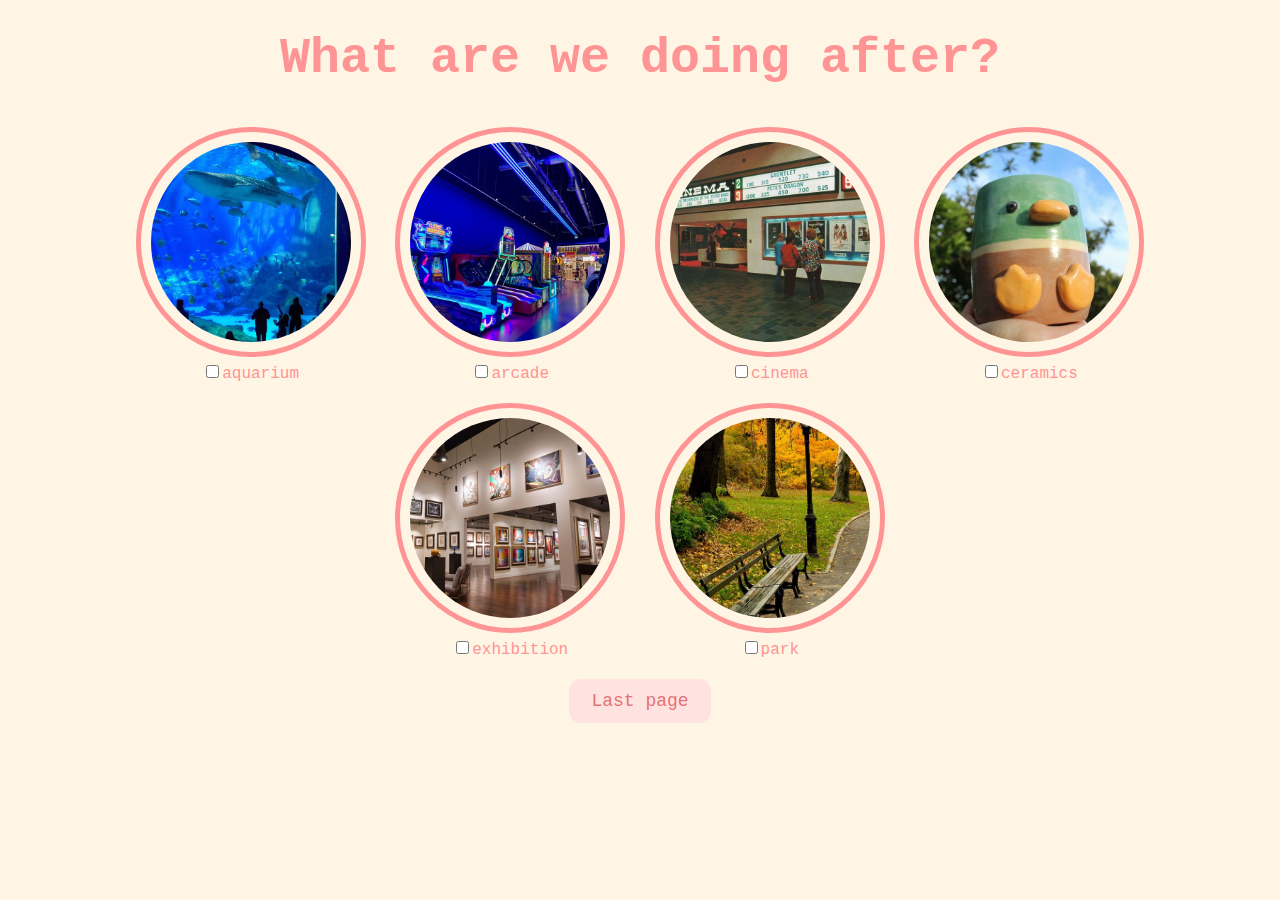
<file: activities.html>
<!DOCTYPE html>
<html lang="en">
  <head>
    <meta charset="UTF-8" />
    <meta name="viewport" content="width=device-width, initial-scale=1.0" />
    <title>Activities</title>
    <link rel="stylesheet" href="css/activities.css" />
  </head>
  <body>
    <div id="activityquestion"><b>What are we doing after?</b></div>
    <div class="activities-selection">
      <div class="activity-item">
        <img src="activities/aquarium.jpeg" alt="aquarium" />
        <label
          ><input
            type="checkbox"
            name="activities"
            value="aquarium"
          />aquarium</label
        >
      </div>
      <div class="activity-item">
        <img src="activities/arcade.jpeg" alt="arcade" />
        <label
          ><input
            type="checkbox"
            name="activities"
            value="arcade"
          />arcade</label
        >
      </div>
      <div class="activity-item">
        <img src="activities/cinema.jpeg" alt="cinema" />
        <label
          ><input
            type="checkbox"
            name="activities"
            value="cinema"
          />cinema</label
        >
      </div>
      <div class="activity-item">
        <img src="activities/keramika.jpeg" alt="ceramics" />
        <label
          ><input
            type="checkbox"
            name="activities"
            value="ceramics"
          />ceramics</label
        >
      </div>
      <div class="activity-item">
        <img src="activities/kunsthalle.jpeg" alt="kunsthalle" />
        <label
          ><input
            type="checkbox"
            name="activities"
            value="kunsthalle"
          />exhibition</label
        >
      </div>
      <div class="activity-item">
        <img src="activities/park.jpeg" alt="park.jpeg" />
        <label
          ><input
            type="checkbox"
            name="activities"
            value="park.jpeg"
          />park</label
        >
      </div>
    </div>
    <button class="button" onclick="location.href='lastpage.html'">
      Last page
    </button>
  </body>
</html>
</file>
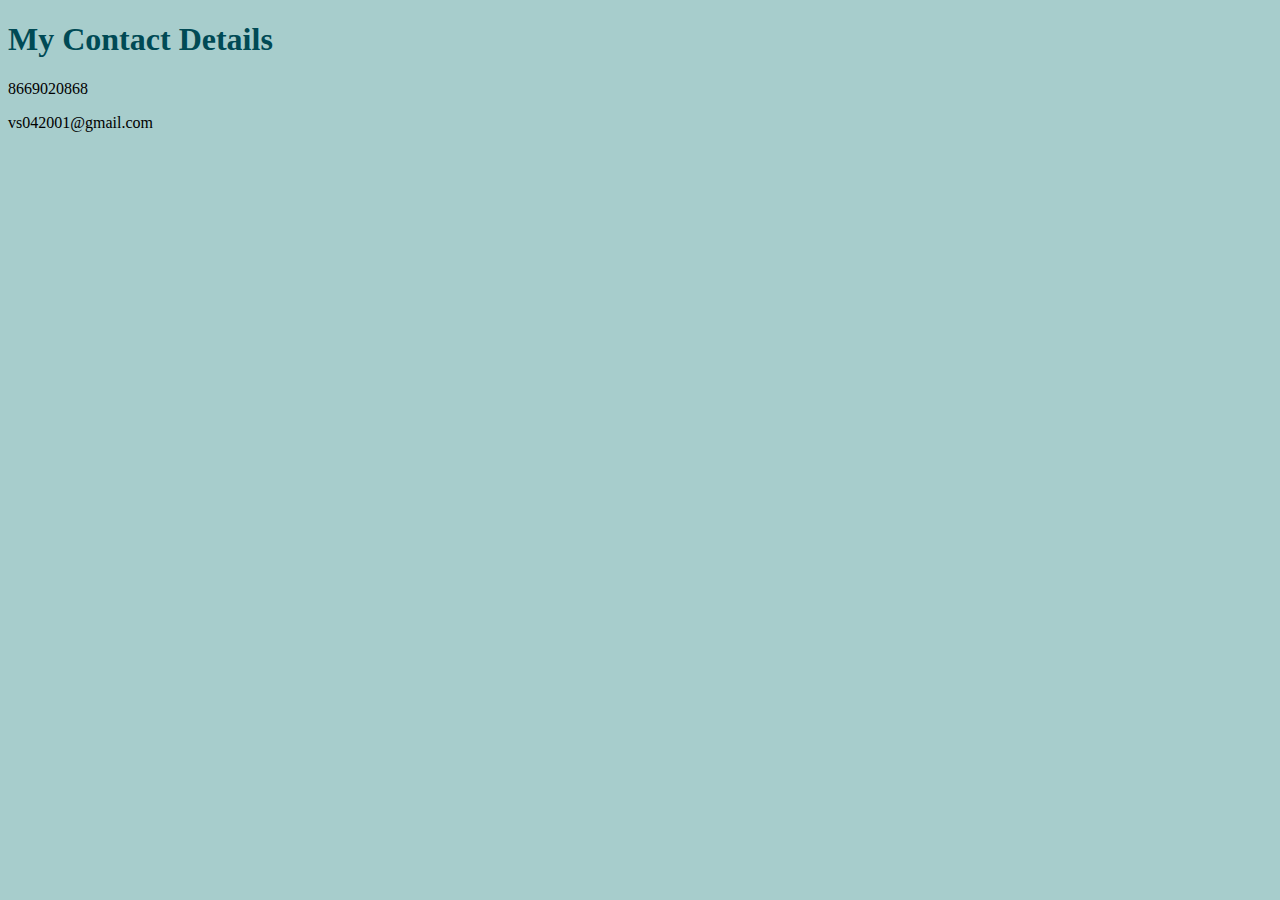
<file: contactme.html>
<!DOCTYPE html>
<html lang="en" dir="ltr">
  <head>
    <meta charset="utf-8">
    <title>Contact Me</title>
    <link rel="stylesheet" href="css/styles.css">
  </head>
  <body>
    <h1>
      My Contact Details
    </h1>
    <p>8669020868</p>
    <p>vs042001@gmail.com</p>
  </body>
</html>
</file>
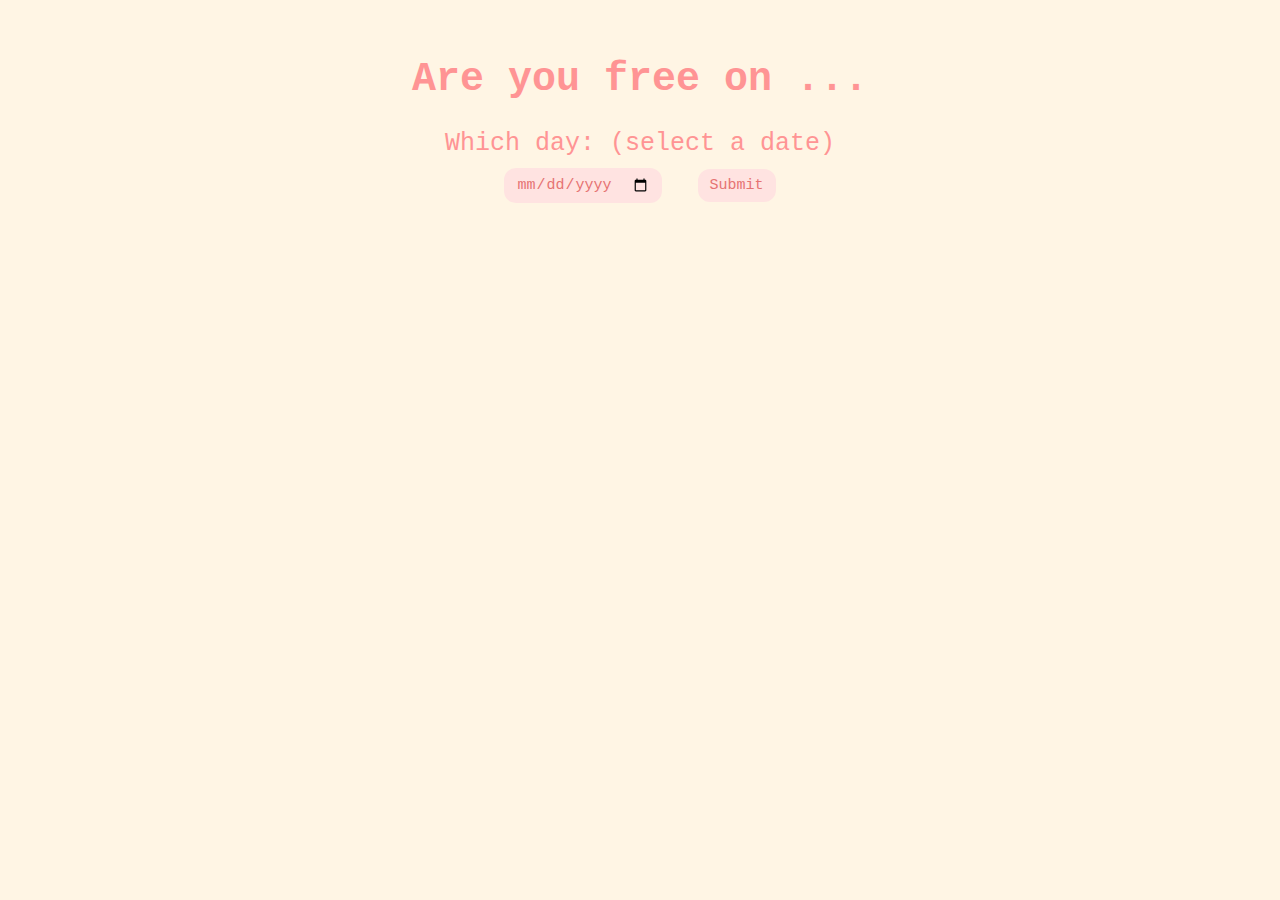
<file: date.html>
<!DOCTYPE html>
<html lang="en">
  <head>
    <meta charset="UTF-8" />
    <meta name="viewport" content="width=device-width, initial-scale=1.0" />
    <title>Date</title>
    <link rel="stylesheet" href="css/date.css" />
  </head>
  <body>
    <h1 title="choose a date">Are you free on ...</h1>
    <form class="form-group">
      <label>Which day: (select a date)</label>
      <div>
        <input type="date" />
        <button class="button" type="submit" formaction="food.html">
          Submit
        </button>
      </div>
    </form>
  </body>
</html>
</file>
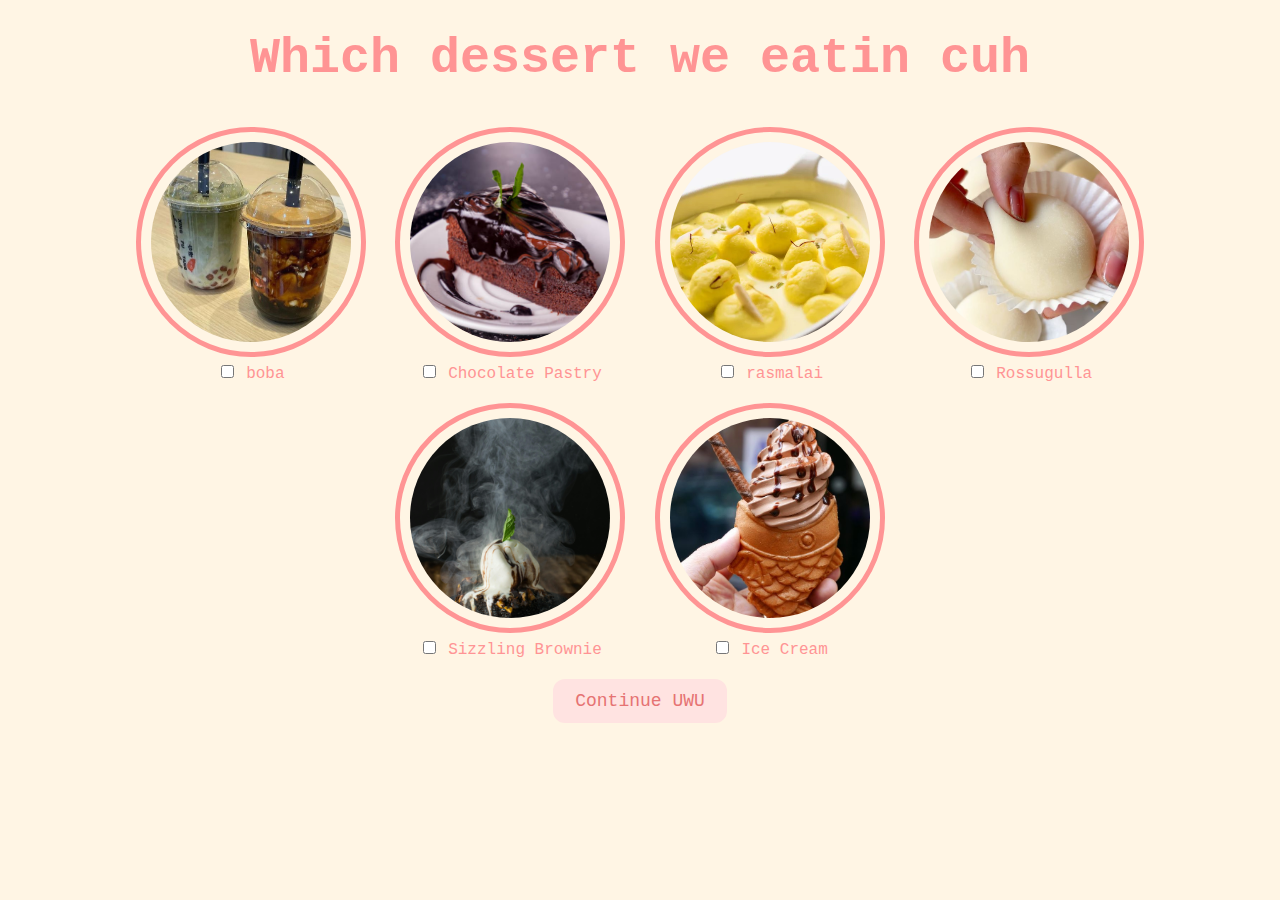
<file: dessert.html>
<!DOCTYPE html>
<html lang="en">
  <head>
    <meta charset="UTF-8" />
    <meta name="viewport" content="width=device-width, initial-scale=1.0" />
    <title>Dessert</title>
    <link rel="stylesheet" href="css/dessert.css" />
  </head>
  <body>
    <div id="dessertquestion">Which dessert we eatin cuh</div>

    <div class="dessert-selection">
      <div class="dessert-item">
        <img src="food/boba.jpeg" alt="boba" />
        <label
          ><input type="checkbox" name="dessert" value="boba" /> boba</label
        >
      </div>
      <div class="dessert-item">
        <img src="food/Chocolate.jpg" alt="chocolate pastry" />
        <label
          ><input type="checkbox" name="dessert" value="chocolate pastry" /> Chocolate Pastry</label
        >
      </div>
      <div class="dessert-item">
        <img src="food/rasmalai.jpg" alt="rasmalai" />
        <label><input type="checkbox" name="dessert" value="rasmalai" /> rasmalai</label>
      </div>
      <div class="dessert-item">
        <img src="food/mochi.jpeg" alt="Rossugulla" />
        <label
          ><input type="checkbox" name="dessert" value="Rossugulla" /> Rossugulla</label
        >
      </div>
      <div class="dessert-item">
        <img src="food/sizzling.jpg" alt="sizzling" />
        <label
          ><input type="checkbox" name="dessert" value="sizzling" /> Sizzling Brownie</label
        >
      </div>
      <div class="dessert-item">
        <img src="food/taiyaki.jpeg" alt="Ice Cream" />
        <label
          ><input type="checkbox" name="dessert" value="Ice Cream" />
          Ice Cream</label
        >
      </div>
    </div>
    <button class="button" onclick="location.href='activities.html'">
      Continue UWU
    </button>
  </body>
</html>
</file>
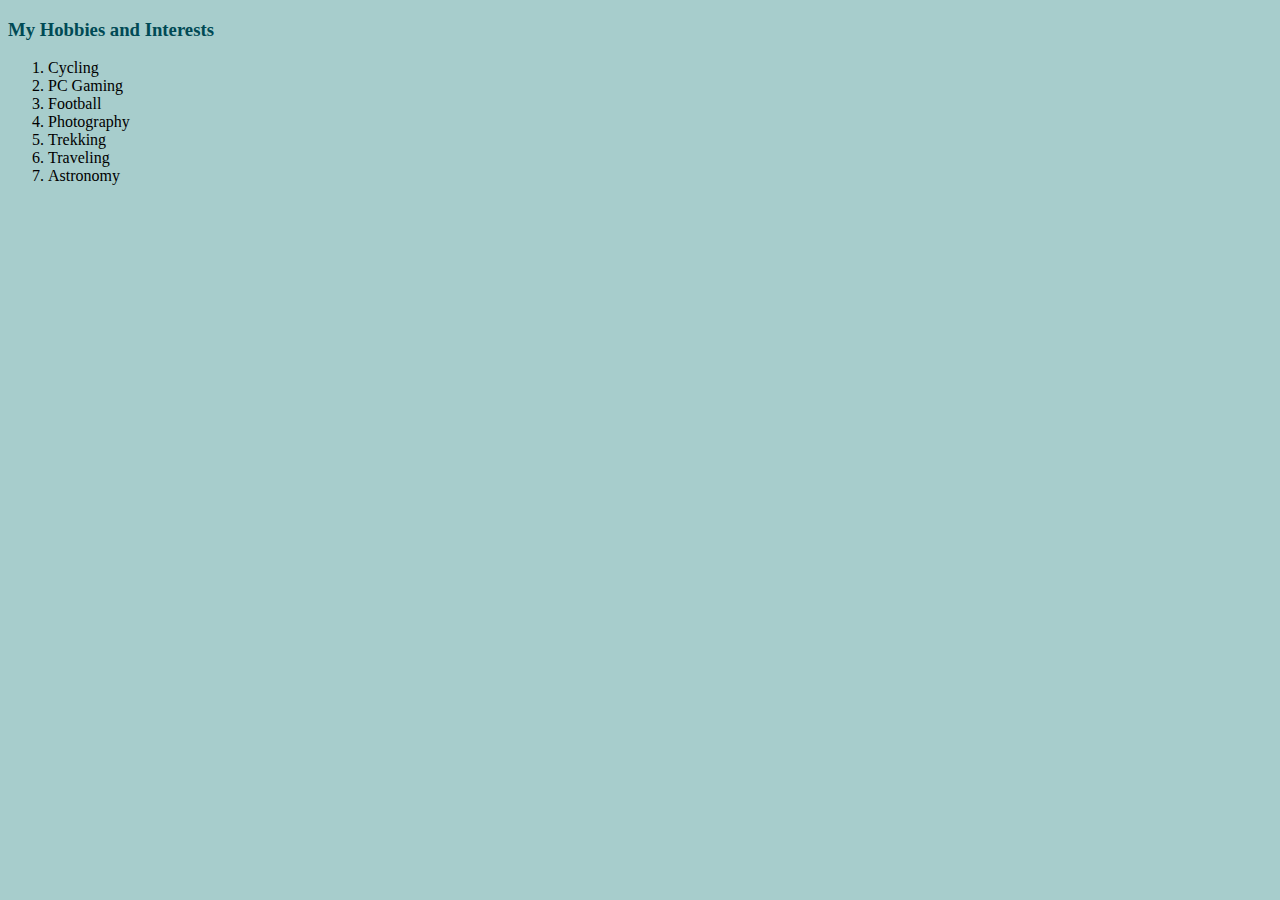
<file: hobbies.html>
<!DOCTYPE html>
<html lang="en" dir="ltr">
  <head>
    <meta charset="utf-8">
    <title>My Hobbies
    </title>
    <link rel="stylesheet" href="css/styles.css">
  </head>
  <body>
    <h3>My Hobbies and Interests
  </h3>
  <ol>
    <li>Cycling</li>
    <li>PC Gaming</li>
    <li>Football</li>
    <li>Photography</li>
    <li>Trekking</li>
    <li>Traveling</li>
    <li>Astronomy</li>
  </ol>
  </body>
</html>
</file>
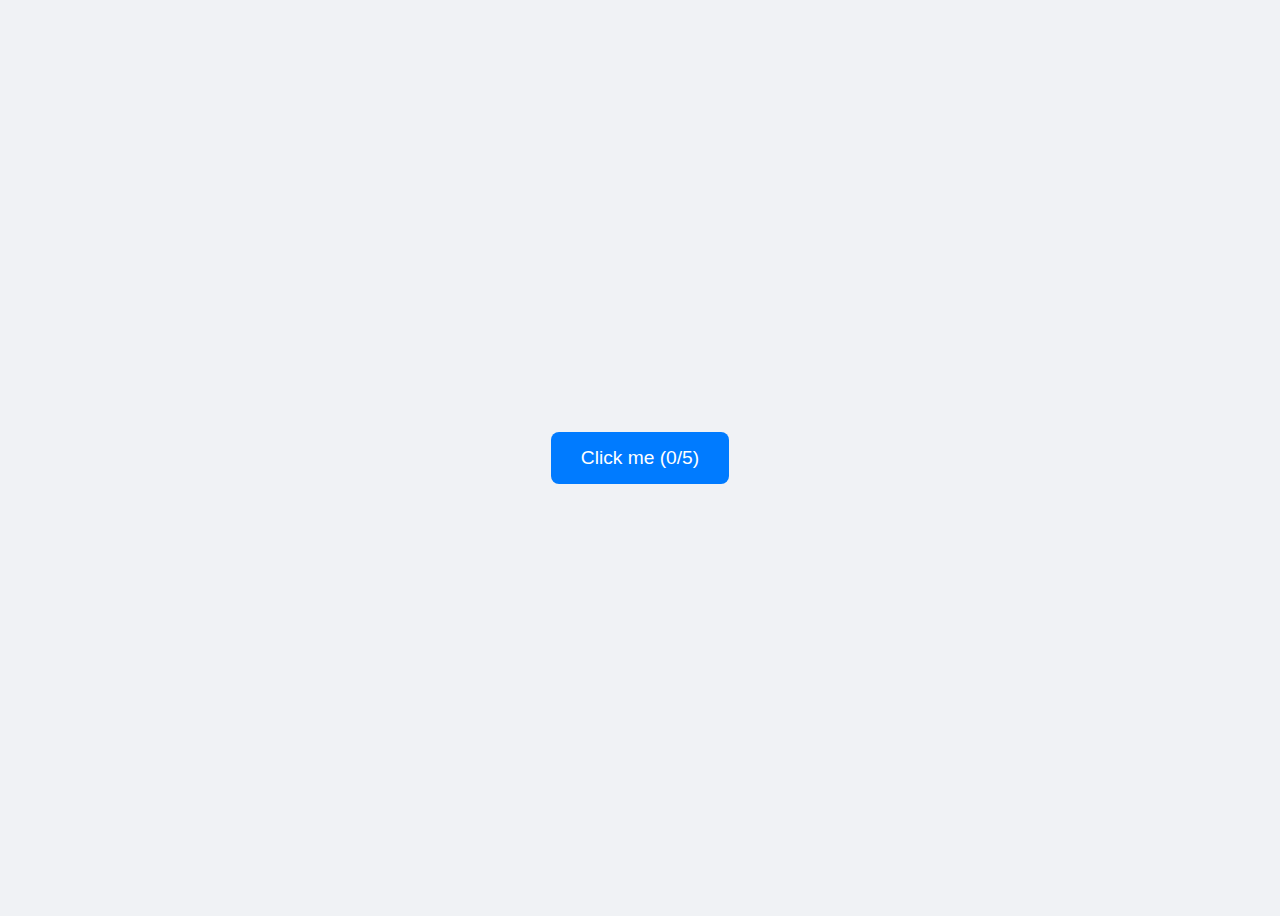
<file: index-button.html>
<!DOCTYPE html>
<html lang="en">
<head>
    <meta charset="UTF-8">
    <title>Click the Button</title>
    <style>
        body { display: flex; justify-content: center; align-items: center; height: 100vh; font-family: sans-serif; background-color: #f0f2f5; }
        button { padding: 15px 30px; font-size: 1.2rem; cursor: pointer; border: none; border-radius: 8px; background: #007bff; color: white; transition: transform 0.1s; }
        button:active { transform: scale(0.95); }
    </style>
</head>
<body>

    <button id="secretBtn">Click me (0/5)</button>

    <script>
        let clicks = 0;
        const btn = document.getElementById('secretBtn');

        btn.addEventListener('click', () => {
            clicks++;
            btn.textContent = `Click me (${clicks}/5)`;
            
            if (clicks === 5) {
                // Redirects to the next part
                window.location.href = "couple.html";
            }
        });
    </script>
</body>
</html>
</file>
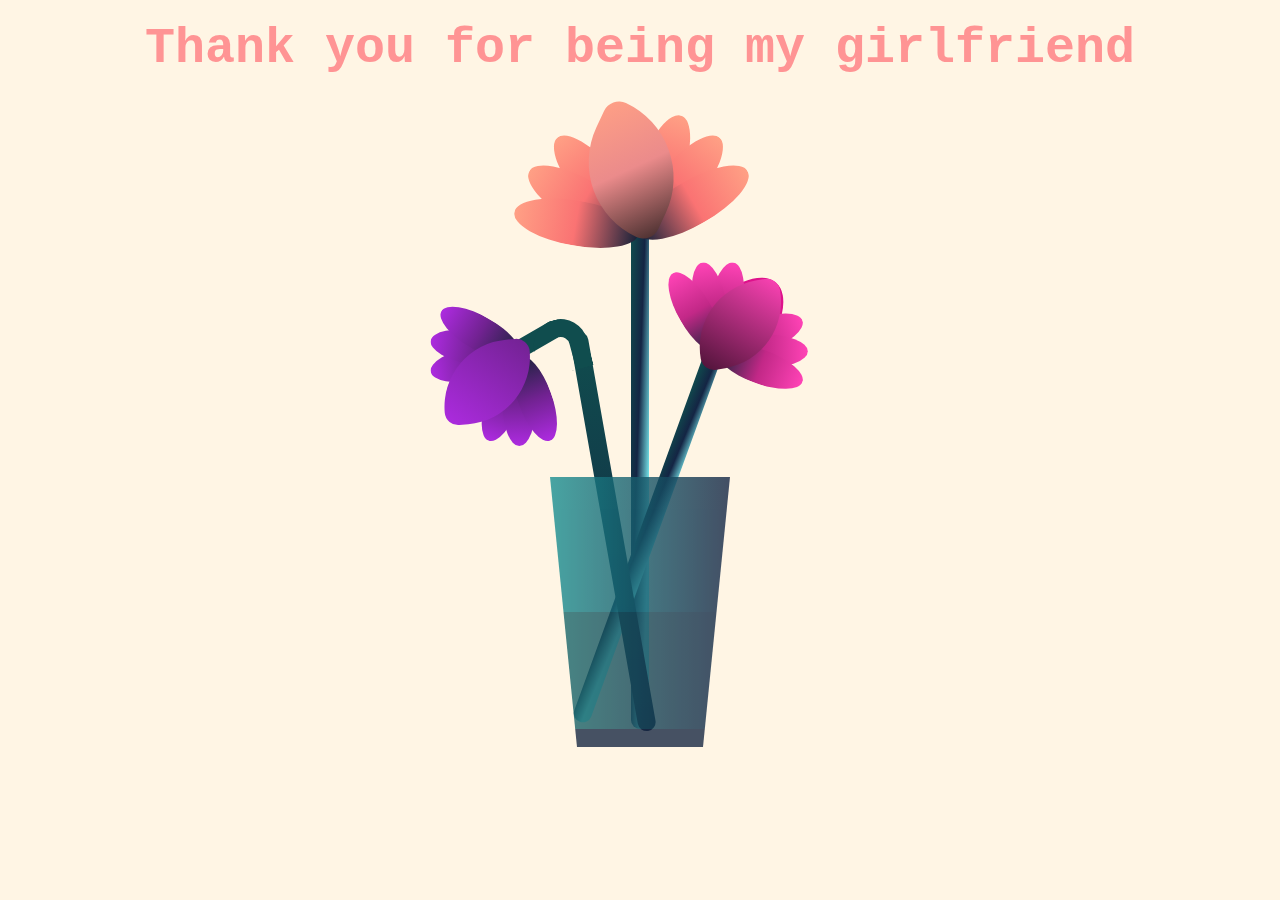
<file: lastpage.html>
<!DOCTYPE html>
<html lang="en">
  <head>
    <meta charset="UTF-8" />
    <meta name="viewport" content="width=device-width, initial-scale=1.0" />
    <title>Document</title>
    <link rel="stylesheet" href="css/flower.css" />
  </head>
  <body>
    <div id="thankyou"><b>Thank you for being my girlfriend</b></div>
    <div class="flower">
      <div class="f-wrapper">
        <div class="flower__line"></div>
        <div class="f">
          <div class="flower__leaf flower__leaf--1"></div>
          <div class="flower__leaf flower__leaf--2"></div>
          <div class="flower__leaf flower__leaf--3"></div>
          <div class="flower__leaf flower__leaf--4"></div>
          <div class="flower__leaf flower__leaf--5"></div>
          <div class="flower__leaf flower__leaf--6"></div>
          <div class="flower__leaf flower__leaf--7"></div>
          <div
            class="flower__leaf flower__leaf--8 flower__fall-down--yellow"
          ></div>
        </div>
      </div>

      <div class="f-wrapper f-wrapper--2">
        <div class="flower__line"></div>
        <div class="f">
          <div class="flower__leaf flower__leaf--1"></div>
          <div class="flower__leaf flower__leaf--2"></div>
          <div class="flower__leaf flower__leaf--3"></div>
          <div class="flower__leaf flower__leaf--4"></div>
          <div class="flower__leaf flower__leaf--5"></div>
          <div class="flower__leaf flower__leaf--6"></div>
          <div class="flower__leaf flower__leaf--7"></div>
          <div
            class="flower__leaf flower__leaf--8 flower__fall-down--pink"
          ></div>
        </div>
      </div>

      <div class="f-wrapper f-wrapper--3">
        <div class="flower__line"></div>
        <div class="f">
          <div class="flower__leaf flower__leaf--1"></div>
          <div class="flower__leaf flower__leaf--2"></div>
          <div class="flower__leaf flower__leaf--3"></div>
          <div class="flower__leaf flower__leaf--4"></div>
          <div class="flower__leaf flower__leaf--5"></div>
          <div class="flower__leaf flower__leaf--6"></div>
          <div class="flower__leaf flower__leaf--7"></div>
          <div
            class="flower__leaf flower__leaf--8 flower__fall-down--purple"
          ></div>
        </div>
      </div>
      <div class="flower__glass"></div>
    </div>
  </body>
</html>
</file>
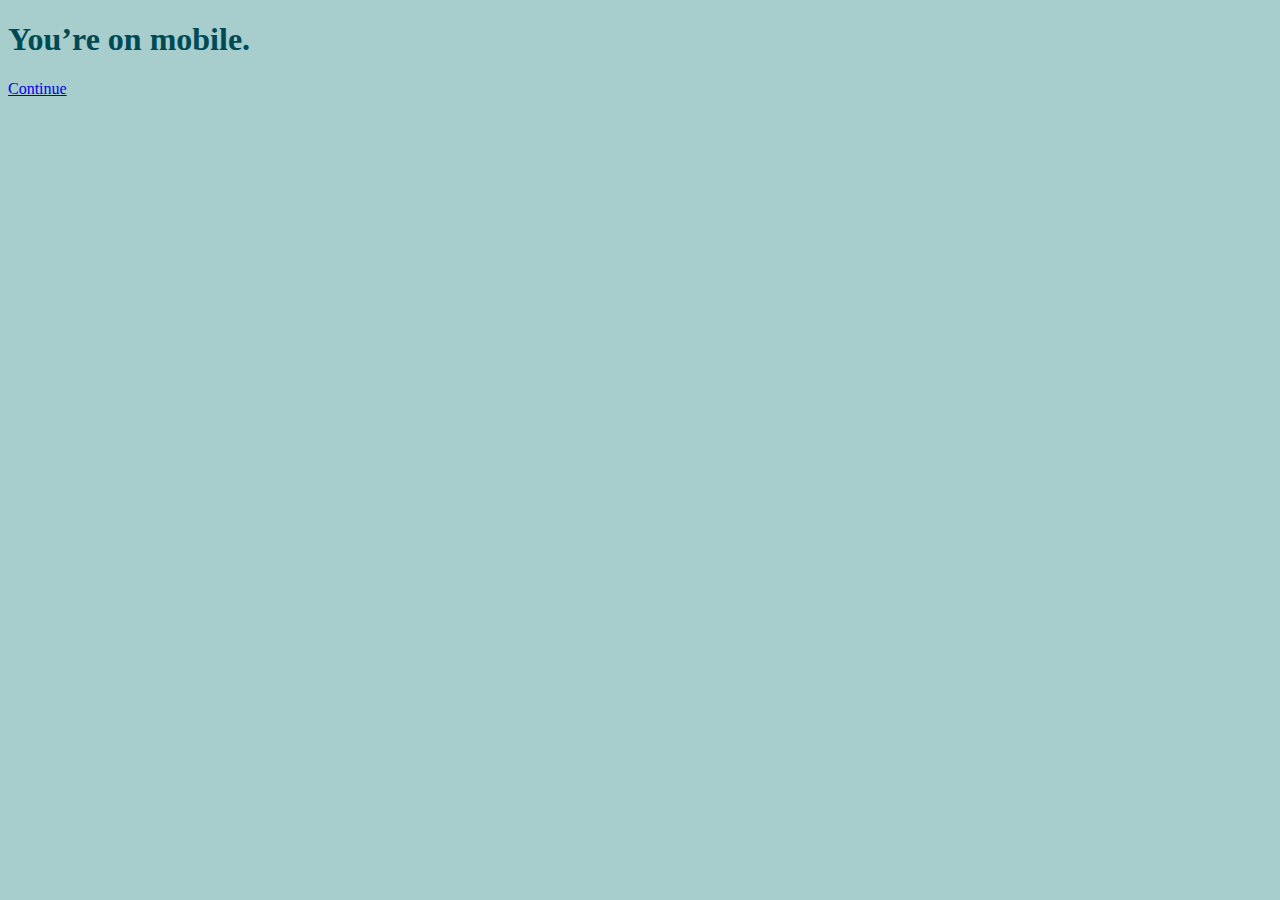
<file: secret-mobile.html>
<!DOCTYPE html>
<html lang="en">
<head>
  <meta charset="utf-8">
  <title>…</title>
  <link rel="stylesheet" href="css/styles.css">
</head>

<body>
  <h1>You’re on mobile.</h1>
  <p>
    <a href="valentine-mobile.html">Continue</a>
  </p>
</body>
</html>
</file>
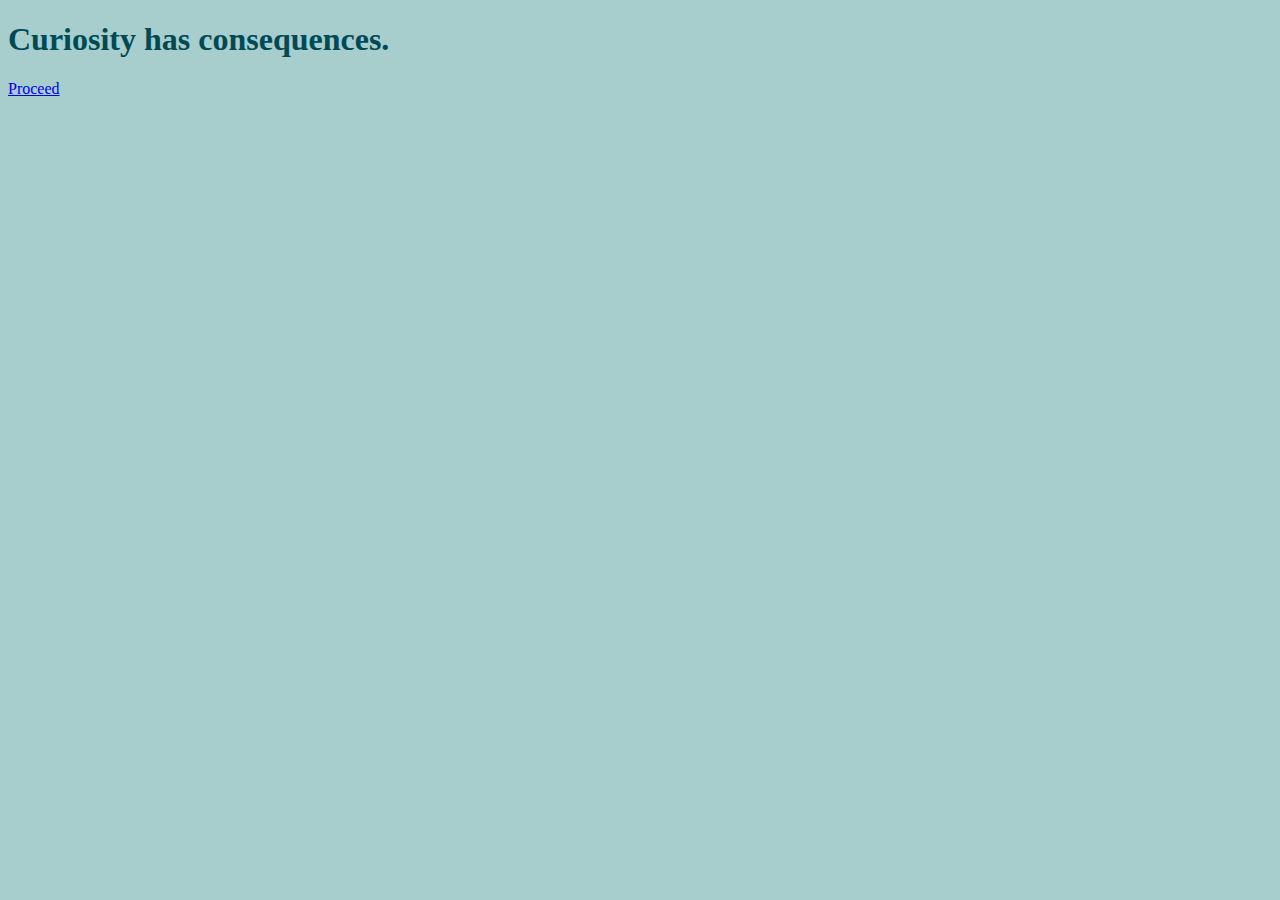
<file: secret.html>
<!DOCTYPE html>
<html lang="en">
<head>
  <meta charset="utf-8">
  <title>…</title>
  <link rel="stylesheet" href="css/styles.css">
</head>

<body>
  <h1>Curiosity has consequences.</h1>
  <p>
    <a href="valentine.html">Proceed</a>
  </p>
</body>
</html>
</file>
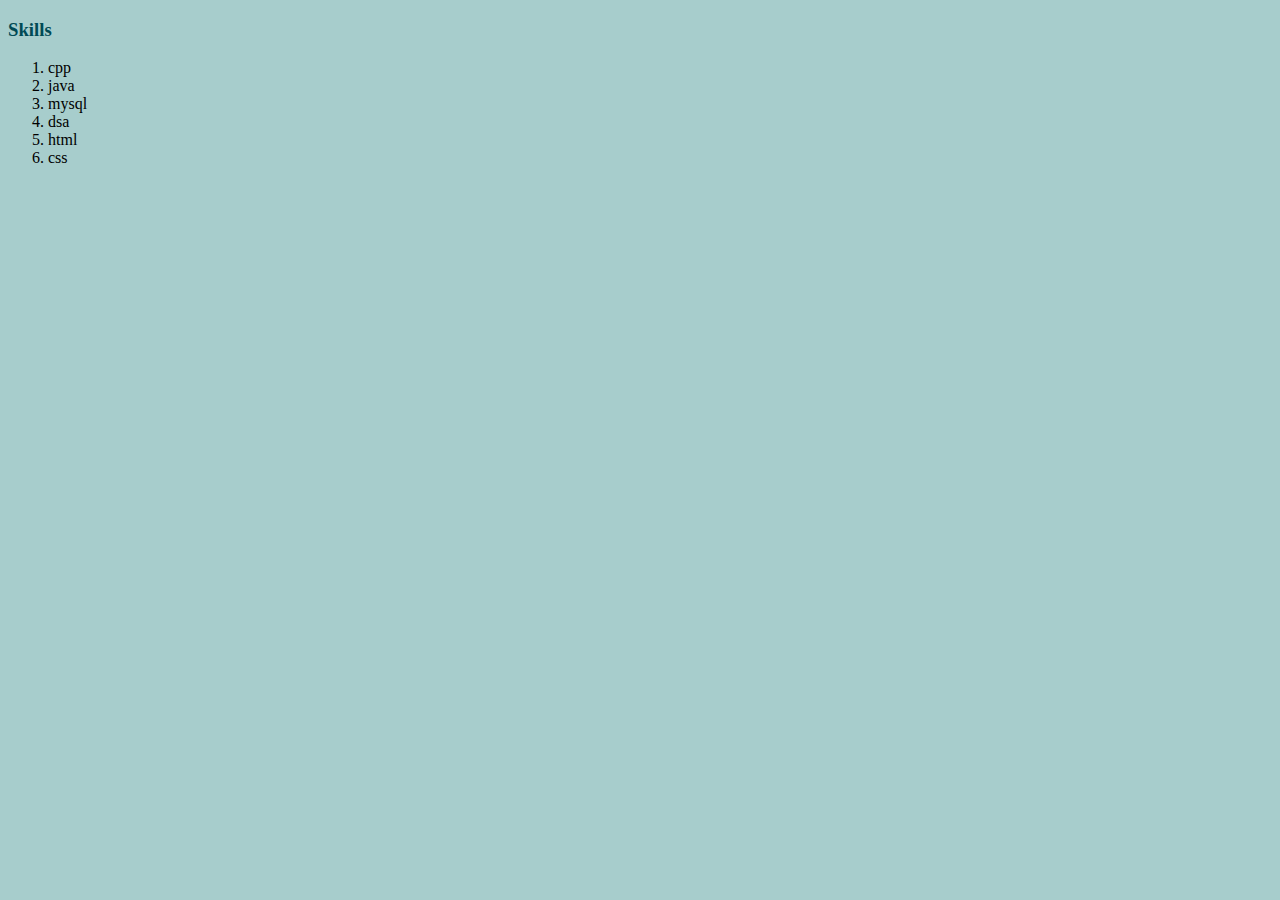
<file: skills.html>
<!DOCTYPE html>
<html lang="en" dir="ltr">
  <head>
    <meta charset="utf-8">
    <title></title>
    <link rel="stylesheet" href="css/styles.css">
  </head>
  <body>
    <h3>Skills</h3>
    <ol>
      <li>cpp</li>
      <li>java</li>
      <li>mysql</li>
      <li>dsa</li>
      <li>html</li>
      <li>css</li>
    </ol>

  </body>
</html>
</file>
<file: css/activities.css>
body {
  text-align: center;
  margin-top: 30px;
  font-family: "Courier";
  background-color: #fff5e4;
  color: #ff9494;
}
#activityquestion {
  font-size: 50px;
  margin-bottom: 30px;
}
.activity-item {
  display: inline-block;
  margin: 10px;
  vertical-align: top;
  color: #ff9494;
}
.activity-item img {
  height: 200px;
  width: 200px;
  border-radius: 50%;
  border: 5px solid #ff9494;
  object-fit: cover;
  padding: 10px;
}
.activity-item label {
  display: block;
}
.button {
  padding: 10px 20px;
  font-size: 18px;
  cursor: pointer;
  margin: 10px;
  font-family: "courier";
  margin-bottom: 20px;
  background-color: #ffe3e1;
  color: #e67373;
  border-radius: 12px;
  border: 2px solid #ffe3e1;
}
</file>
<file: css/styles.css>
body {
  background-color: #a7cdcc;
  }
  hr {
    background-color: #a7cdcc;
    border-style: dotted none none;
    border-color: 01937C;
    border-width:10px;
    width : 12%;
  }
  h1{
    color: #004a55;
  }
  h3 {
    color: #004a55;
  }
</file>
<file: css/date.css>
body {
  text-align: center;
  margin-top: 30px;
  font-family: "Courier";
  background-color: #fff5e4;
  color: #ff9494;
  display: flex;
  flex-direction: column;
}
h1 {
  font-size: 40px;
}

form .header {
  width: 100%;
  display: flex;
  font-size: 20px;
  margin-bottom: 20px;
  color: #ff9494;
}

.form-group {
  display: flex;
  flex-direction: column;
  justify-content: center;
  font-size: 25px;
}

.button {
  padding: 6px 10px;
  font-size: 15px;
  cursor: pointer;
  margin: 10px;
  font-family: "courier";
  margin-bottom: 10px;
  background-color: #ffe3e1;
  color: #e67373;
  border-radius: 12px;
  border: 2px solid #ffe3e1;
  transition: 0.3s;
}

.button:hover {
  background-color: #ff9494;
  color: #ffe3e1;
  border: 2px solid #ff9494;
}

input[type="date"] {
  padding: 6px 10px;
  font-size: 15px;
  cursor: pointer;
  margin: 10px;
  font-family: "courier";
  margin-bottom: 10px;
  background-color: #ffe3e1;
  color: #e67373;
  border-radius: 12px;
  border: 2px solid #ffe3e1;
}
</file>
<file: css/dessert.css>
body {
  text-align: center;
  margin-top: 30px;
  font-family: courier;
  background-color: #fff5e4;
  color: #ff9494;
}
#dessertquestion {
  font-size: 50px;
  margin-bottom: 30px;
  font-weight: bold;
}
.dessert-item {
  display: inline-table;
  margin: 10px;
  vertical-align: top;
  color: #ff9494;
}
.dessert-item img {
  height: 200px;
  width: 200px;
  border-radius: 50%;
  border: 5px solid #ff9494;
  object-fit: cover;
  padding: 10px;
}
.dessert-item label {
  display: block;
}
.button {
  padding: 10px 20px;
  font-size: 18px;
  cursor: pointer;
  margin: 10px;
  font-family: "courier";
  margin-bottom: 20px;
  background-color: #ffe3e1;
  color: #e67373;
  border-radius: 12px;
  border: 2px solid #ffe3e1;
}
</file>
<file: css/flower.css>
*,
*::after,
*::before{
    padding: 0;
    margin: 0;
    box-sizing: border-box;
}

:root{
    --color-bg: linear-gradient(to top,#010329,#000005);
    --color-glass:linear-gradient(to left,#142544,#1a9092);
    --color-water:linear-gradient(to left,#142544,#1b6d6e);
}

body{
    background-color: #FFF5E4;
    min-height: 100vh;
    display: flex;
    flex-direction: column; /* Change the direction to column */
    align-items: center;
    justify-content: flex-start; /* Align items to the start of the container */
    overflow: hidden;
	color: #FF9494;
	font-family: courier;
}

#thankyou {
    width: 100%; /* Ensure it spans the full width */
    text-align: center; /* Keep the text centered */
    margin-top: 20px; /* Add some space at the top */
    z-index: 1000; /* Ensure it's above other elements if needed */
    position: relative; /* Adjust based on layout needs */
	margin-bottom: 400px;
	font-size: 50px;
}

.flower{
    position: relative;
}

.flower__glass{
    width:20vmin;
    height: 30vmin;
    background-image: var(--color-glass);
    clip-path: polygon(0 0, 100% 0, 85% 100%, 15% 100%);
    opacity: .8;
    position: relative;
}

.flower__glass::after{
    content: '';
    position: absolute;
    bottom: 0;
    left: 0;
    background-color: #182843;
    width: 100%;
    height: 2vmin;
}

.flower__glass::before{
    content: '';
    position: absolute;
    bottom: 0;
    left: 0;
    background-image: var(--color-water);
    width: 100%;
    height: 15vmin;
}

.f-wrapper{
    position: absolute;
    left: 45%;
    bottom: 2vmin;
}

.f-wrapper--2{
    left: 50%;
    bottom: 5%;
    transform-origin: 10% left;
    transform: rotate(20deg);
}

.f-wrapper--3{
    left: 30%;
    bottom: 5%;
    transform-origin: 10% left;
    transform: rotate(-10deg);
}

.f-wrapper--3 .flower__line{
    height: 45vmin;
    position: relative;
}

.f-wrapper--3 .flower__line::after{
    content: '';
    position: absolute;
    left:0;
    top: 0;
    width: 6vmin;
    height: 6vmin;
    transform: translate(-69%,-30%) rotate(-5deg);
    border-radius:10vmin 10vmin 0 0;
    border: 2vmin solid  #104d4e;
    border-bottom: transparent;
    border-left: transparent;
}

.f-wrapper--3 .flower__line::before{
    content: '';
    position: absolute;
    left:-40%;
    top: -1%;
    width: 6vmin;
    height: 2vmin;
    transform-origin: right;
    transform: translate(-100%,-80%) rotate(-20deg);
    background-color: #104d4e;
    border-radius: 2vmin;
}

.f-wrapper--3 .flower__line{
    background-image: linear-gradient(to top,#142544,#104d4e);
}


.f-wrapper--2 .flower__line{
    height: 45vmin;
}

.f-wrapper--2 .f{
    transform: translateX(-50%) rotate(20deg);
}

.f-wrapper--3 .f{
    transform: translate(-350%,-50%) rotate(-120deg);
}

.f-wrapper--2 .flower__leaf:not(:first-child){
    width: 3.8vmin;
    height: 10vmin;
    background-image: linear-gradient(to bottom, #ff43b6 ,#c22887, #1a233a 99%);
}

.f-wrapper--3 .flower__leaf:not(:first-child){
    width: 3.8vmin;
    height: 10vmin;
    background-image: linear-gradient(to bottom, #ad2be0 ,#712291, #1a233a 99%);
}

.f-wrapper--3 .flower__leaf--1{
    width: 8vmin;
    height: 10vmin;
    bottom: 2vmin;
    background-color: #ad2be0;
}

.f-wrapper--2 .flower__leaf--1{
    width: 8vmin;
    height: 10vmin;
    bottom: 2vmin;
    background-color: #de118b;
}

.f-wrapper--2 .f .flower__leaf--8{
    width: 10vmin;
    height: 9vmin;
    bottom: 3vmin;
    left: -30%;
    transform: rotate(-50deg);
    background-image: linear-gradient(to left bottom, #ff43b6 ,#4d1337);;
}

.f-wrapper--3 .f .flower__leaf--8{
    width: 10vmin;
    height: 9vmin;
    left: -10% !important;
    background-image: linear-gradient(to left bottom, #ad2be0 ,#712291);;
}

.flower__line{
    width: 2vmin;
    height: 56vmin;
    background-image: linear-gradient(to left top,#82fdff 20%,#142544,#104d4e);
    border-radius: 4vmin;
}

.f{
    position: absolute;
    top: 1vmin;
    left: 50%;
    transform: translateX(-50%) rotate(-10deg);
    width: 2vmin;
    height: 2vmin;
}


.flower__leaf{
    position: absolute;
    left: 50%;
    bottom: 2vmin;
    transform: translateX(-50%);
    width: 5vmin;
    height: 14vmin;
    background-image: linear-gradient(to bottom, #ffa085 ,#fa7373, #1a233a 99%);

    clip-path: ellipse(50% 50% at 50% 50%);
    transform-origin: center bottom;
    animation: open-flower 2s 1s backwards;
}

.flower__leaf--1{
    width: 10vmin;
    height: 12vmin;
    bottom: 3vmin;
    border-radius: 50% 50% 50% 50% / 80% 80% 20% 20%;
    background-color: #e24f5f;
    background-image: none;
    animation: open-flowe--middle  1.4s 1s backwards;
}

.flower__leaf--2{
    transform: translateX(-50%) rotate(-30deg);
}
.flower__leaf--3{
    transform: translateX(-50%) rotate(-50deg);
}
.flower__leaf--4{
    transform: translateX(-50%) rotate(-70deg);
}

.flower__leaf--5{
    transform: translateX(-50%) rotate(30deg);
}

.flower__leaf--6{
    transform: translateX(-50%) rotate(50deg);
}

.flower__leaf--7{
    transform: translateX(-50%) rotate(70deg);
}

.flower__leaf--8{
    width: 13vmin;
    height: 11vmin;
    bottom: 6vmin;
    left: -30%;
    border-radius: none;
    clip-path: none;
    border-radius: 10vmin 2vmin 10vmin 2vmin;
    transform: rotate(-55deg);
    background-image: linear-gradient(to left bottom, #ffa085 ,#eb8b8b,#492f2f 98%);
}

.flower__fall-down--yellow{
    animation: flower-fall-down-yellow  8s 1.2s linear forwards;
}

.flower__fall-down--pink{
    animation: flower-fall-down-pink  5s 1.2s linear forwards;
}

.flower__fall-down--purple{
    bottom: 4vmin;
    animation:flower-fall-down-purple  6s 1.2s linear forwards, flower-falling 6s 7.2s linear infinite;
}


@keyframes open-flower{
        0%{
            transform:  translateX(-50%) rotate(0);
        }
}

@keyframes open-flowe--middle {
    0%{
        opacity: 0;
        transform: translateX(-50%) scale(0);
    }
}

@keyframes flower-fall-down-pink {

    0%{
        transform: rotate(-55deg);
    }

    50%{
        transform: rotateX(-100deg);
    }

    100%{
        transform:translate(2vmin,28vmin);
    }

}

@keyframes flower-fall-down-yellow {

    0%{
        transform: rotate(-55deg);
    }

    50%{
        bottom: 3vmin;
        transform: rotateX(-100deg);
    }

    100%{
        transform:translate(2vmin,70vmin) rotate(150deg);
    }

}

@keyframes flower-fall-down-purple {

    0%{
        transform: rotate(-50deg);
    }

    25%{
        bottom: 1vmin ;
        transform: rotateX(-100deg);
        perspective: 0px;
    }

    50%{
        perspective: 0px;
        transform:translate(-30vmin,2vmin) rotate(90deg);
    }

    75%{
        perspective: 0px;
        transform:translate(-34vmin,-2vmin);
    }

    100%{
        transform-origin: center;
        transform:translate(-34vmin,-2vmin) rotateY(-80deg) rotateX(35deg);
    }

}

@keyframes flower-falling {
    0%,100%{
        transform-origin: center;
        transform:translate(-34vmin,-2vmin) rotateY(-80deg) rotateX(35deg);
    }

    25%{
        transform-origin: center;
        transform:translate(-34.4vmin,-2vmin) rotateY(-84deg) rotateX(35deg);
    }

    50%{
        transform-origin: center;
        transform:translate(-32vmin,-4.2vmin) rotateY(-80deg) rotateX(35deg);
    }

    75%{
        transform-origin: center;
        transform:translate(-36vmin,1.1vmin) rotateY(-80deg) rotateX(35deg);
    }
}
</file>
